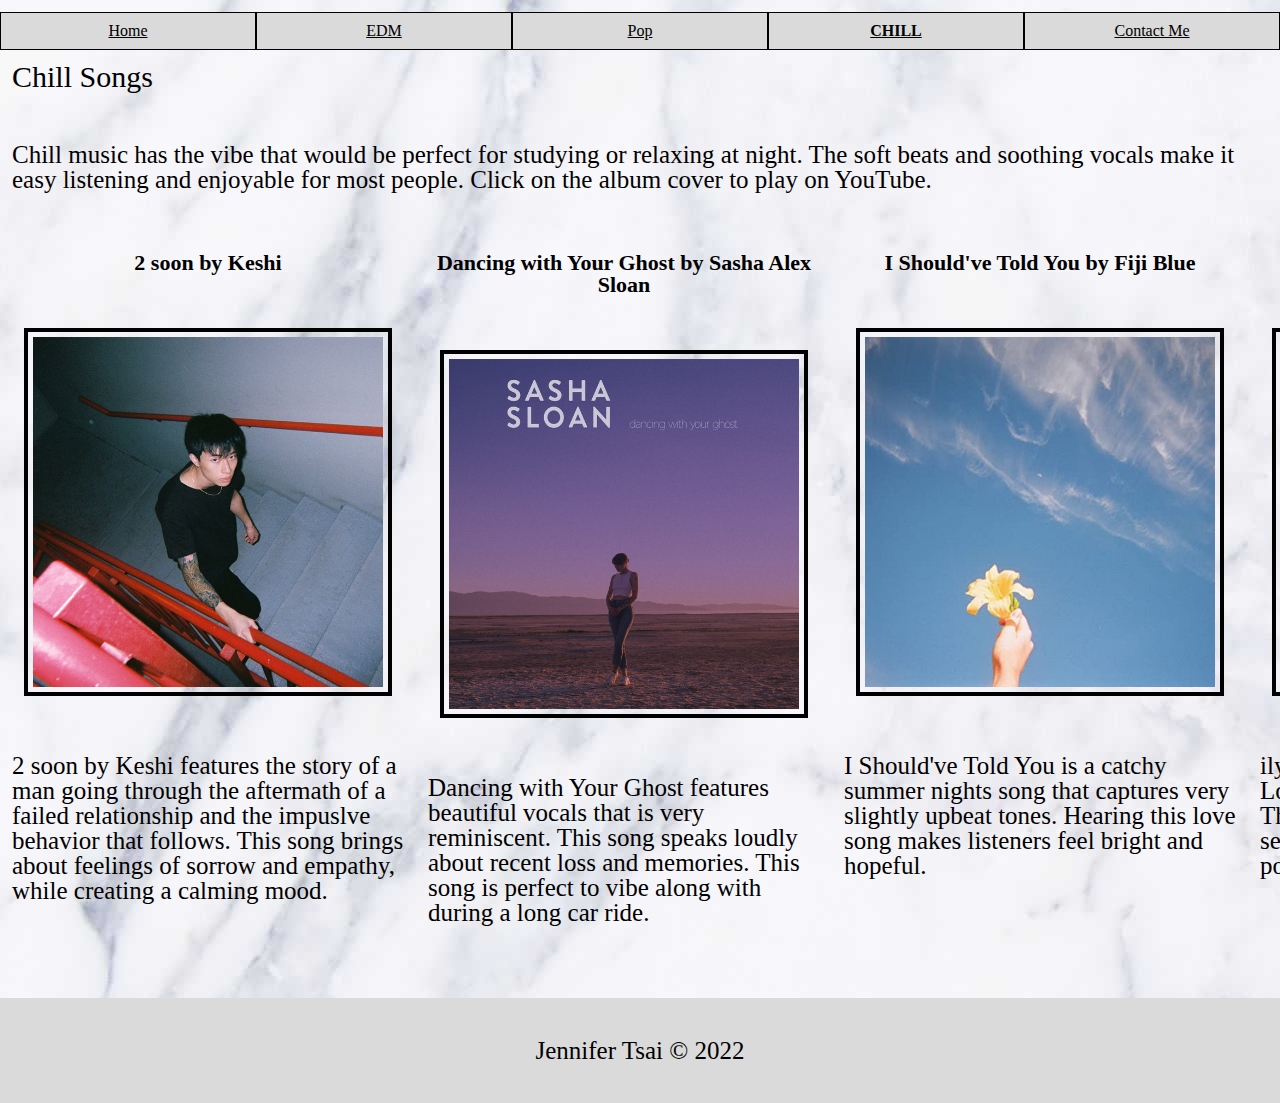
<file: chill.html>
<!DOCTYPE html>
<html lang="en">
<head>
	<meta charset="UTF-8">
	<meta name="viewport" content="width=device-width, initial-scale=1.0">
	<link rel="icon" href="images/favicon.jpeg">
	<link rel="stylesheet" href="css/html5reset.css">
	<link rel="stylesheet" href="css/style.css">
	<title>Chill</title>
	<!-- Global site tag (gtag.js) - Google Analytics -->
	<script async src="https://www.googletagmanager.com/gtag/js?id=G-C5PR8TGGSH"></script>
	<script>
	window.dataLayer = window.dataLayer || [];
	function gtag(){dataLayer.push(arguments);}
	gtag('js', new Date());

	gtag('config', 'G-JY5RLNJJBR');
	</script>
</head>
<body>
	<!--Skip to Main Content -->
	<a class = "skip" href="#main">Skip to Main Content</a>
	<header>
	  <nav>
		<ul>
			<li><a href = "index.html">Home</a></li>
            <li><a href = "edm.html">EDM</a></li>
            <li><a href = "pop.html">Pop</a></li>
            <li class="active"><a href = "chill.html">Chill</a></li>
			<li><a href = "form_template.html">Contact Me</a></li>
		</ul>
	</nav>
	<h1>Chill Songs</h1>
	</header>
	<main id="main">
	<p id="desc">Chill music has the vibe that would be perfect for studying or relaxing at night. The soft beats and soothing vocals make it easy listening and enjoyable for most people. Click on the album cover to play on YouTube.</p>
	<header class = "flex">
	<div class="card">
	<header id="title">2 soon by Keshi</header>
	<a href="https://youtu.be/Qmt9Bzrf29k" target="_blank">
		<img src = "images/2_soon.jpeg" alt = "2 Soon" width="200"/>
	</a>
	<p>2 soon by Keshi features the story of a man going through the aftermath of a failed relationship 
		and the impuslve behavior that follows. This song brings about feelings of sorrow and empathy, while creating a calming mood.
	</p>
	</div>
	<div class="card">
	<header id="title">Dancing with Your Ghost by Sasha Alex Sloan</header>
	<a href="https://www.youtube.com/watch?v=Qzc_aX8c8g4" target="_blank">
        <img src = "images/dancing_with_your_ghost.jpeg" alt = "Dancing With Your Ghost" width="200"/>
	</a>
		<p>Dancing with Your Ghost features beautiful vocals that is very reminiscent. This song speaks loudly about recent loss and memories.
			This song is perfect to vibe along with during a long car ride. 
		</p>
	</div>
	<div class="card">
	<header id="title">I Should've Told You by Fiji Blue</header>
	<a href="https://www.youtube.com/watch?v=2LWZ_FgFCXY" target="_blank">
        <img src = "images/i_shouldve_told_you.jpg" alt = "I Should've Told You" width="200"/>
	</a>
		<p>I Should've Told You is a catchy summer nights song that captures very slightly upbeat tones. Hearing this love song makes listeners feel bright and hopeful.</p>
	</div>
	<div class="card">
	<header id="title">ily by Surf Mesa</header>
	<a href="https://www.youtube.com/watch?v=piOIvNO2M8Q" target="_blank">
        <img src = "images/ily.jpeg" alt = "ily" width="200"/>
	</a>
		<p>ily is remake of the popular classic "I Love You Baby" by Frank Sinatra. This song, in comparison, is more sentimental and futuristic with the soft pop beats and vocals.</p>
	</div>
	<div class="card">
	<header id="title">lovely by Billie Eilish and Khalid</header>
	<a href="https://www.youtube.com/watch?v=V1Pl8CzNzCw" target="_blank">
        <img src = "images/lovely.jpeg" alt = "Lovely" width="200"/>
	</a>
		<p>lovely by Billie Eilish is a masterpiece that shows off both artists incredible vocals. The switch offs between pure vocals and heavy build ups makes the song absolutely jaw-dropping.</p>
	</div>
	<div class="card">
	<header id="title">Lowkey by NIKI</header>
	<a href="https://www.youtube.com/watch?v=mxyucLe9YE4" target="_blank">
        <img src = "images/lowkey.jpeg" alt = "Lowkey" width="200"/>
	</a>
		<p>Lowkey by NIKI is a catchy song with fiesty notes. This song encapsulates what I most envision as chill music. 
			The bell sounds and bass in the background make the song so unique, coupled with her breathy voice.</p>
	</div>
	<div class="card">
	<header id="title">Rollerblades by Blake Rose</header>
	<a href="https://www.youtube.com/watch?v=VKY6R5_IbcA" target="_blank">
        <img src = "images/rollerblades.jpeg" alt = "Rollerblades" width="200"/>
	</a>
		<p>Rollerblades is by a more lowkey artist that deserves so much more fame. I would use this song in a coming of age movie as it brings about feelings of youthfulness and growth.
			The band that is featured in the back is a perfect way to accompany the song.
		</p>
	</div>
	<div class="card">
	<header id="title">Double Take by Dhruv</header>
	<a href="https://www.youtube.com/watch?v=uQiF1yOnzDg" target="_blank">
        <img src = "images/double_take.jpeg" alt = "Double Take" width="200"/>
	</a>
		<p>Double Take has a sexy and mature feel to it. The groovy vocals and guitar notes make the song addictive. 
			Dhruv is able to switch into falsetto ever so slightly, making the song even more mesmerizing.</p>
	</div>
	<div class="card">
	<header id="title">Alone With You by Alina Baraz</header>
	<a href="https://www.youtube.com/watch?v=htxDCKpXpWU" target="_blank">
        <img src = "images/alone_with_you.jpeg" alt = "Alone With You" width="200"/>
	</a>
		<p>Alone With You has a very sensual vibe, combining beats and breathy vocals that resonate deeply. 
			This song is a perfect listen on a gloomy rainy day indoors. </p>
	</div>
	</header>
	</main>
	<footer>
		<p>Jennifer Tsai &copy; 2022</p>
	</footer>
</body>
</html>
</file>
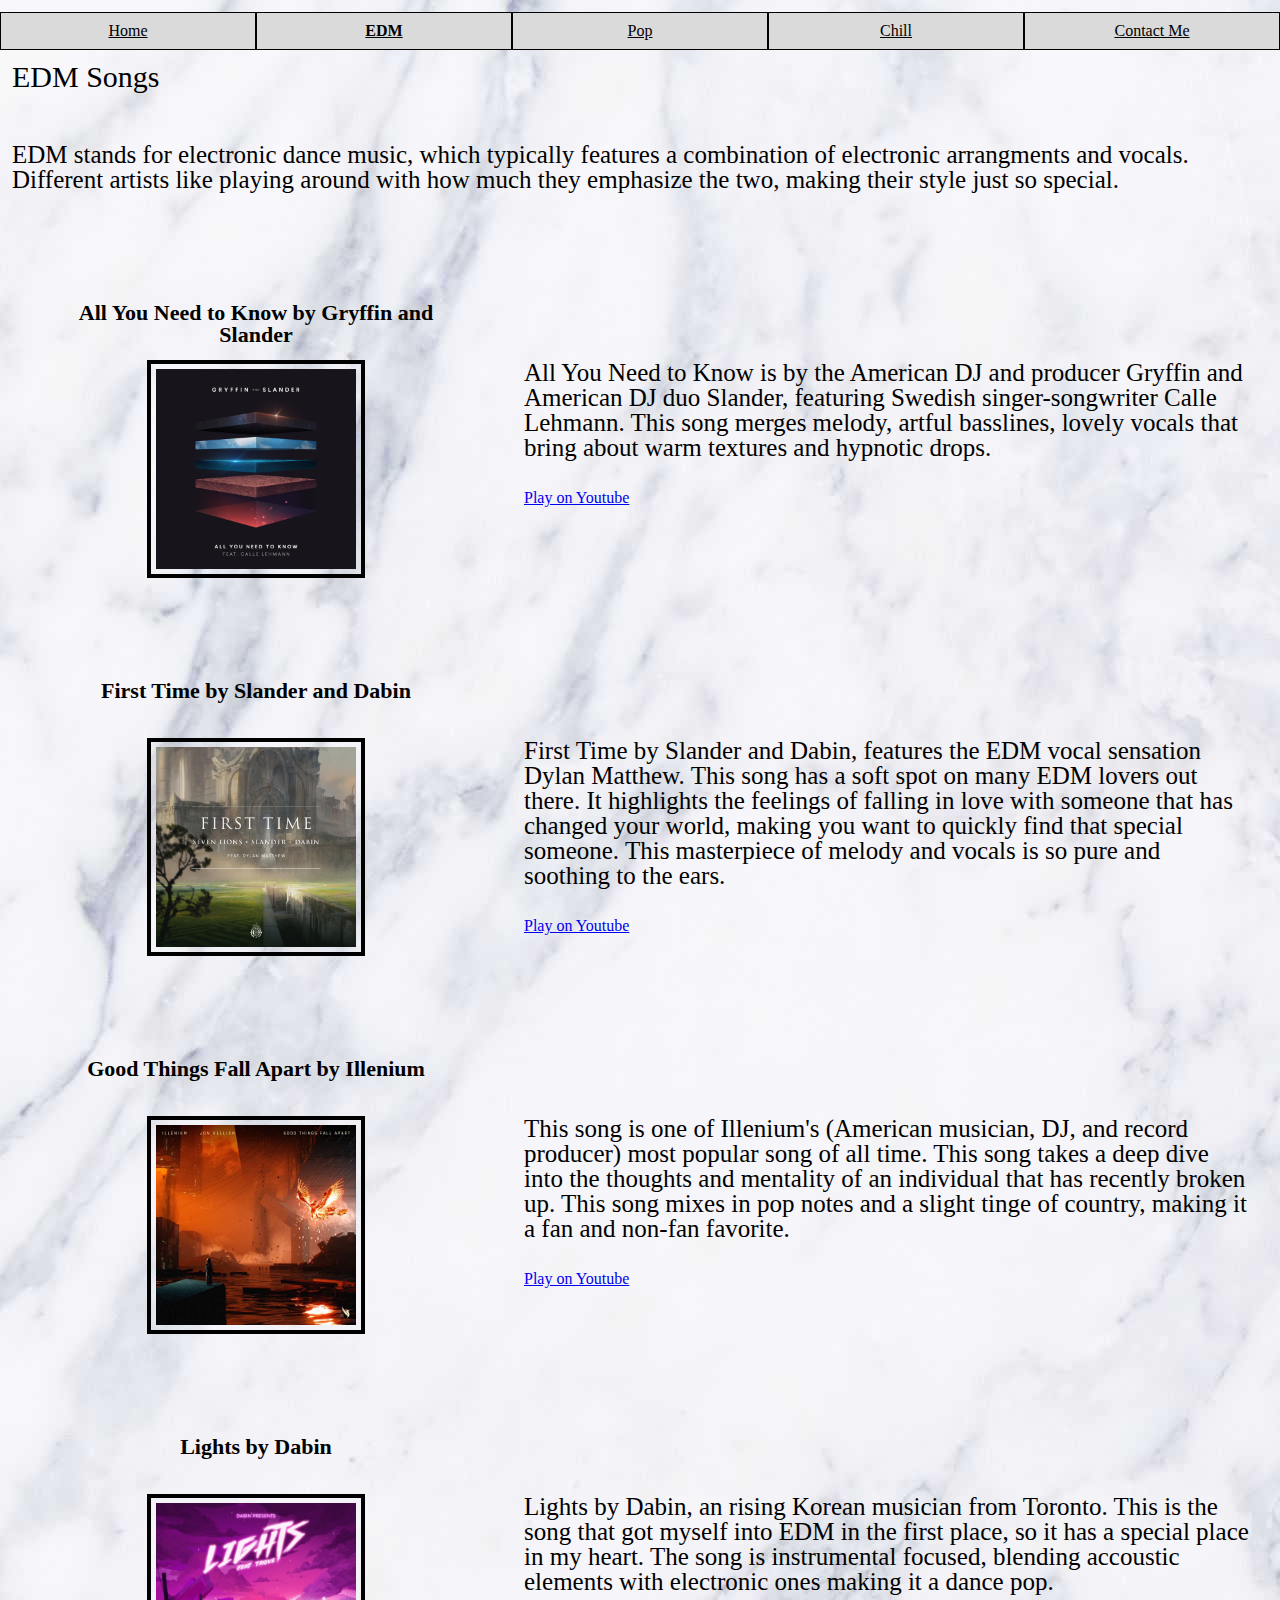
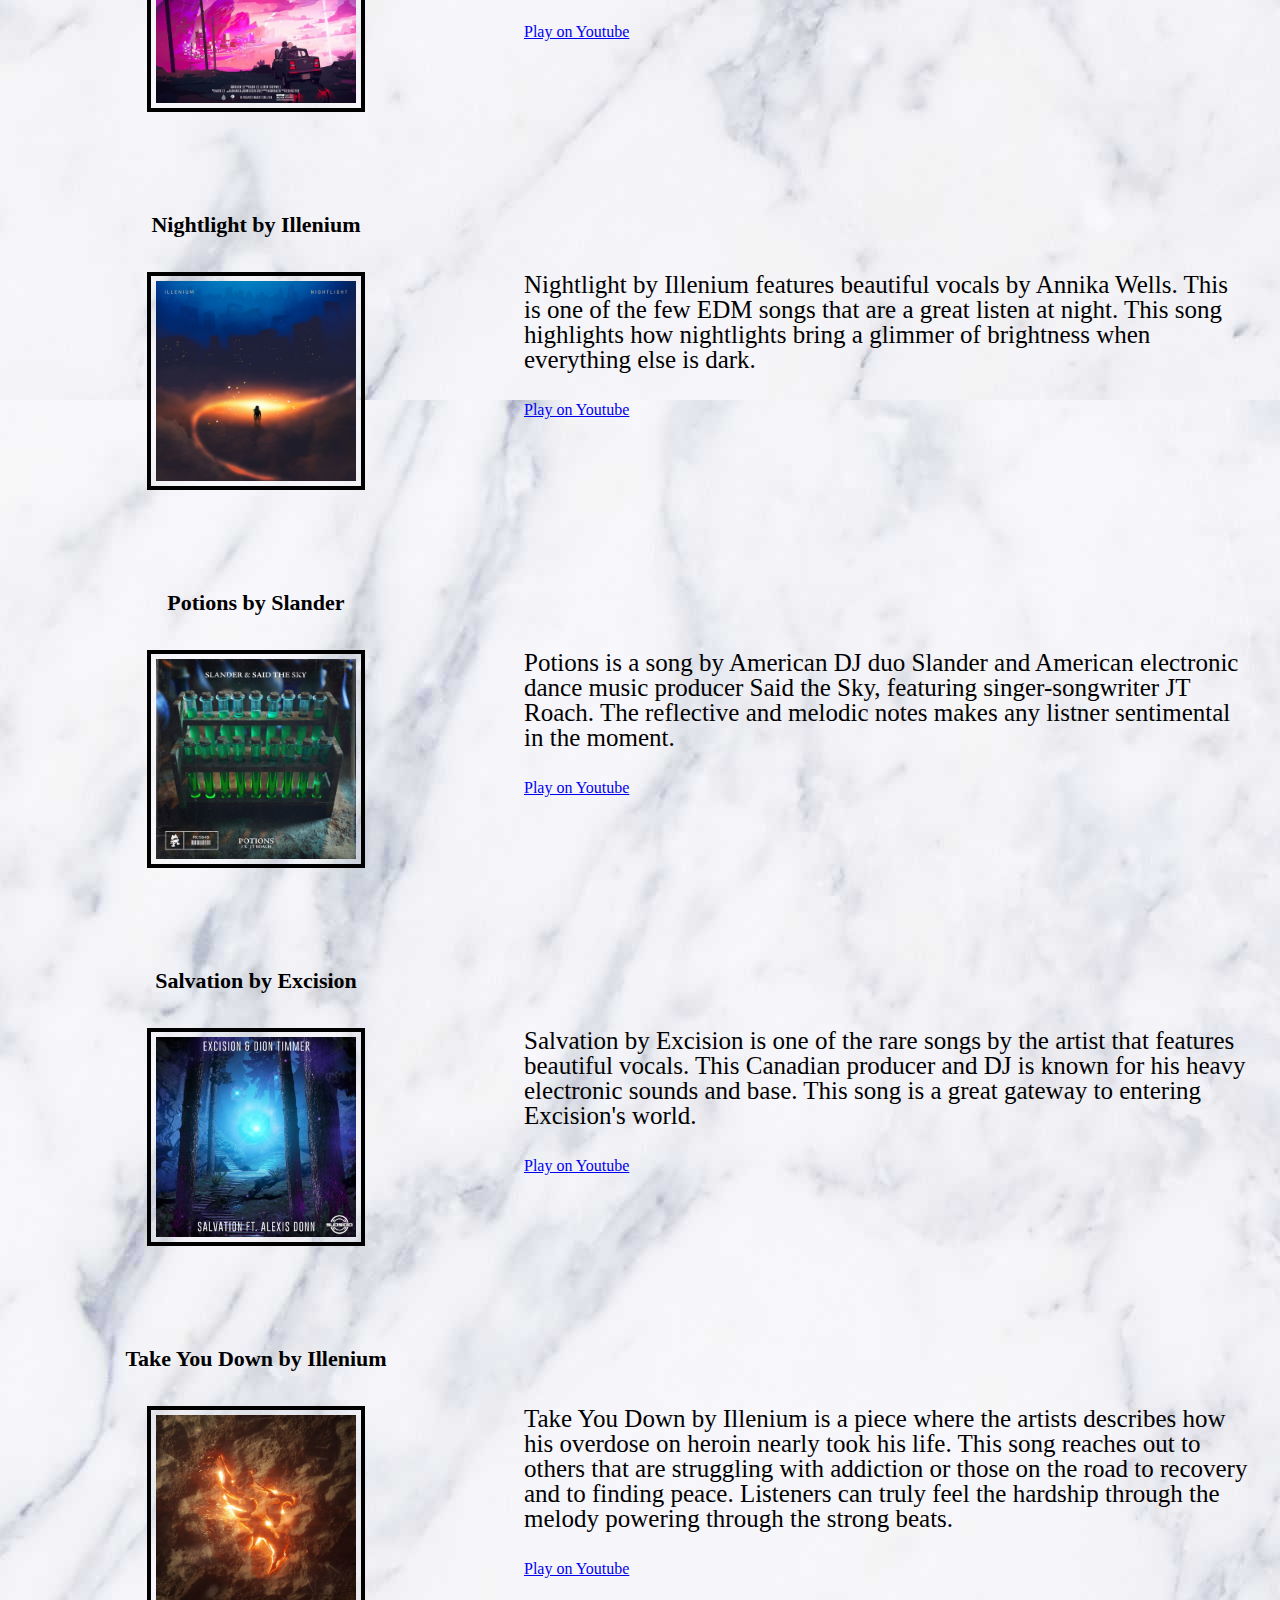
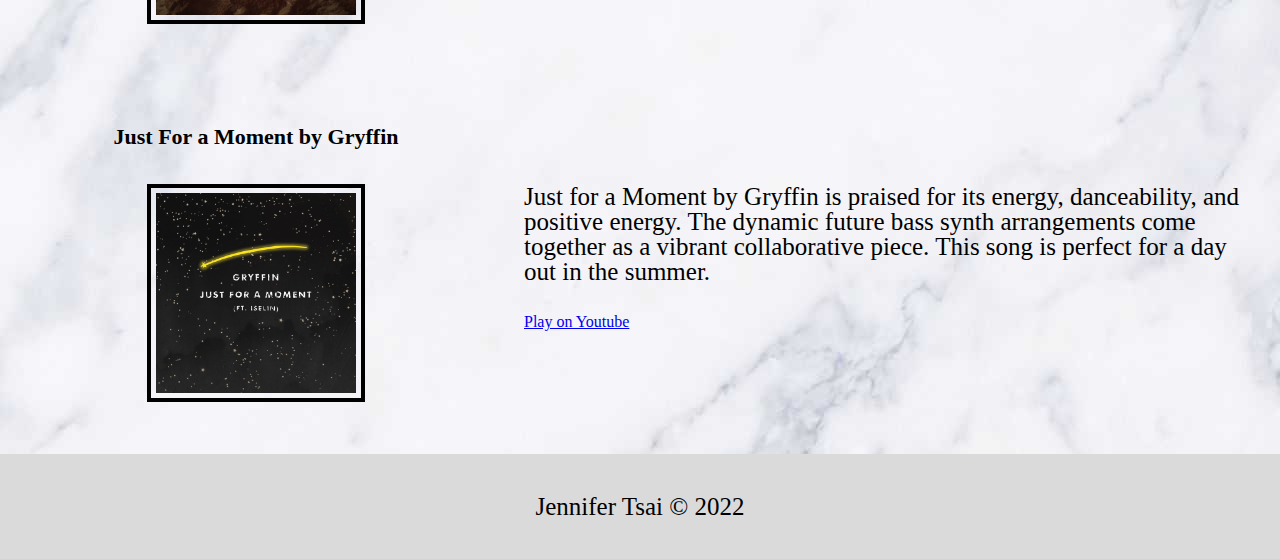
<file: edm.html>
<!DOCTYPE html>
<html lang="en">
<head>
	<meta charset="UTF-8">
	<meta name="viewport" content="width=device-width, initial-scale=1.0">
	<link rel="icon" href="images/favicon.jpeg">
	<link rel="stylesheet" href="css/html5reset.css">
	<link rel="stylesheet" href="css/style.css">
	<title>EDM</title>
	<!-- Global site tag (gtag.js) - Google Analytics -->
	<script async src="https://www.googletagmanager.com/gtag/js?id=G-C5PR8TGGSH"></script>
	<script>
	window.dataLayer = window.dataLayer || [];
	function gtag(){dataLayer.push(arguments);}
	gtag('js', new Date());

	gtag('config', 'G-JY5RLNJJBR');
	</script>
</head>
<body>
	<!--Skip to Main Content -->
	<a class = "skip" href="#main">Skip to Main Content</a>
	<header>
	  <nav>
		<ul>
			<li><a href = "index.html">Home</a></li>
            <li class="active"><a href = "edm.html">EDM</a></li>
            <li><a href = "pop.html">Pop</a></li>
            <li><a href = "chill.html">Chill</a></li>
			<li><a href = "form_template.html">Contact Me</a></li>
		</ul>
	</nav>
	
	<h1>EDM Songs</h1>
	</header>
	<main id="main">
	<p id="desc">EDM stands for electronic dance music, which typically features a combination of electronic arrangments and vocals. 
		Different artists like playing around with how much they emphasize the two, making their style just so special.</p>
	<header class="container">
	<div class = "all title">
	<header id="title">All You Need to Know by Gryffin and Slander</header>
	</div>	
	<div class = "all-image">
		<img src = "images/all_you_need_to_know.jpeg" alt = "All You Need To Know" width="200"/>
	</div>
	<div class = "all-desc">
		<p> All You Need to Know is by the American DJ and producer Gryffin and American DJ duo Slander, featuring Swedish singer-songwriter Calle Lehmann.
			This song merges melody, artful basslines, lovely vocals that bring about warm textures and hypnotic drops.
		</p>
		<a href="https://www.youtube.com/watch?v=QShq1KGbEOk&ab_channel=GryffinVEVO" target="_blank">Play on Youtube</a>
	</div>
	<div class = "first title">
	<header id="title"> First Time by Slander and Dabin</header>
	</div>
	<div class = "first-image">
        <img src = "images/first_time.jpeg" alt = "First Time" width="200"/>
	</div>
	<div class = "first-desc">
		<p> First Time by Slander and Dabin, features the EDM vocal sensation Dylan Matthew. This song has a soft spot on many EDM lovers out there. 
			It highlights the feelings of falling in love with someone that has changed your world, making you want to quickly find that special someone. 
		This masterpiece of melody and vocals is so pure and soothing to the ears.</p>
		<a href="https://www.youtube.com/watch?v=oyxklxISius&ab_channel=SEVENLIONSofficial" target="_blank">Play on Youtube</a>
	</div>
	<div class = "good title">
	<header id="title"> Good Things Fall Apart by Illenium</header>
	</div>
	<div class = "good-image">
        <img src = "images/good_things_fall_apart.jpeg" alt = "Good Things Fall Apart" width="200"/>
	</div>
		<div class = "good-desc">
		<p> This song is one of Illenium's (American musician, DJ, and record producer) most popular song of all time. This song takes a deep dive into the thoughts and mentality of an individual that has recently broken up. 
			This song mixes in pop notes and a slight tinge of country, making it a fan and non-fan favorite.</p>
			<a href="https://www.youtube.com/watch?v=XpmeVNxZ-Ks&ab_channel=IlleniumVEVO" target="_blank">Play on Youtube</a>
		</div>
	<div class = "lights title">
	<header id="title"> Lights by Dabin</header>
	</div>
	<div class = "lights-image">
        <img src = "images/lights.jpeg" alt = "Lights" width="200"/>
	</div>
		<div class = "lights-desc">
		<p> Lights by Dabin, an rising Korean musician from Toronto. This is the song that got myself into EDM in the first place, so it has a special place in my heart.
			The song is instrumental focused, blending accoustic elements with electronic ones making it a dance pop. </p>
			<a href="https://www.youtube.com/watch?v=G95ARbgLoyY&ab_channel=MrSuicideSheep" target="_blank">Play on Youtube</a>
		</div>
	<div class = "nightlight title">
	<header id="title"> Nightlight by Illenium</header>
	</div>
	<div class = "nightlight-image">
        <img src = "images/nightlight.jpeg" alt = "Nightlight" width="200"/>
	</div>
		<div class = "nightlight-desc">
		<p> Nightlight by Illenium features beautiful vocals by Annika Wells. This is one of the few EDM songs that are a great listen at night.
			This song highlights how nightlights bring a glimmer of brightness when everything else is dark.</p>
			<a href="https://www.youtube.com/watch?v=klp-RReW0jY" target="_blank">Play on Youtube</a>
		</div>
	<div class = "potions title">
	<header id="title"> Potions by Slander</header>
	</div>
	<div class = "potions-image">
        <img src = "images/potions.jpeg" alt = "Potions" width="200"/>
	</div>
		<div class = "potions-desc">
		<p> Potions is a song by American DJ duo Slander and American electronic dance music producer Said the Sky, featuring singer-songwriter JT Roach.
			The reflective and melodic notes makes any listner sentimental in the moment. 
		</p>
		<a href="https://www.youtube.com/watch?v=JeeBVSNk46I" target="_blank">Play on Youtube</a>
	</div>
	<div class = "salvation title">
	<header id="title"> Salvation by Excision</header>
	</div>
	<div class = "salvation-image">
        <img src = "images/salvation.jpeg" alt = "Salvation" width="200"/>
	</div>
		<div class = "salvation-desc">
		<p> Salvation by Excision is one of the rare songs by the artist that features beautiful vocals. This Canadian producer and DJ is known for his heavy electronic sounds and base.
			This song is a great gateway to entering Excision's world. 
		</p>
		<a href="https://www.youtube.com/watch?v=3e6NWupEZyE" target="_blank">Play on Youtube</a>
	</div>
	<div class = "take title">
	<header id="title"> Take You Down by Illenium</header>
	</div>
	<div class = "take-image">
        <img src = "images/take_you_down.jpeg" alt = "Take You Down" width="200"/>
	</div>
		<div class = "take-desc">
		<p> Take You Down by Illenium is a piece where the artists describes how his overdose on heroin nearly took his life.
			This song reaches out to others that are struggling with addiction or those on the road to recovery and to finding peace.
			Listeners can truly feel the hardship through the melody powering through the strong beats.
		</p>
		<a href="https://www.youtube.com/watch?v=SL_-RqReveA" target="_blank">Play on Youtube</a>
	</div>
	<div class = "just title">
	<header id="title"> Just For a Moment by Gryffin</header>
	</div>
	<div class = "just-image">
        <img src = "images/just_for_a_moment.jpeg" alt = "Just For a Moment" width="200"/>
	</div>
		<div class = "just-desc">
		<p> Just for a Moment by Gryffin is praised for its energy, danceability, and positive energy. 
			The dynamic future bass synth arrangements come together as a vibrant collaborative piece. This song is perfect for a day out in the summer.</p>
			<a href="https://www.youtube.com/watch?v=NgSFun7F8dI" target="_blank">Play on Youtube</a>
		</div>
	</header>
	</main>
	<footer>
		<p>Jennifer Tsai &copy; 2022</p>
	</footer>
</body>
</html>
</file>
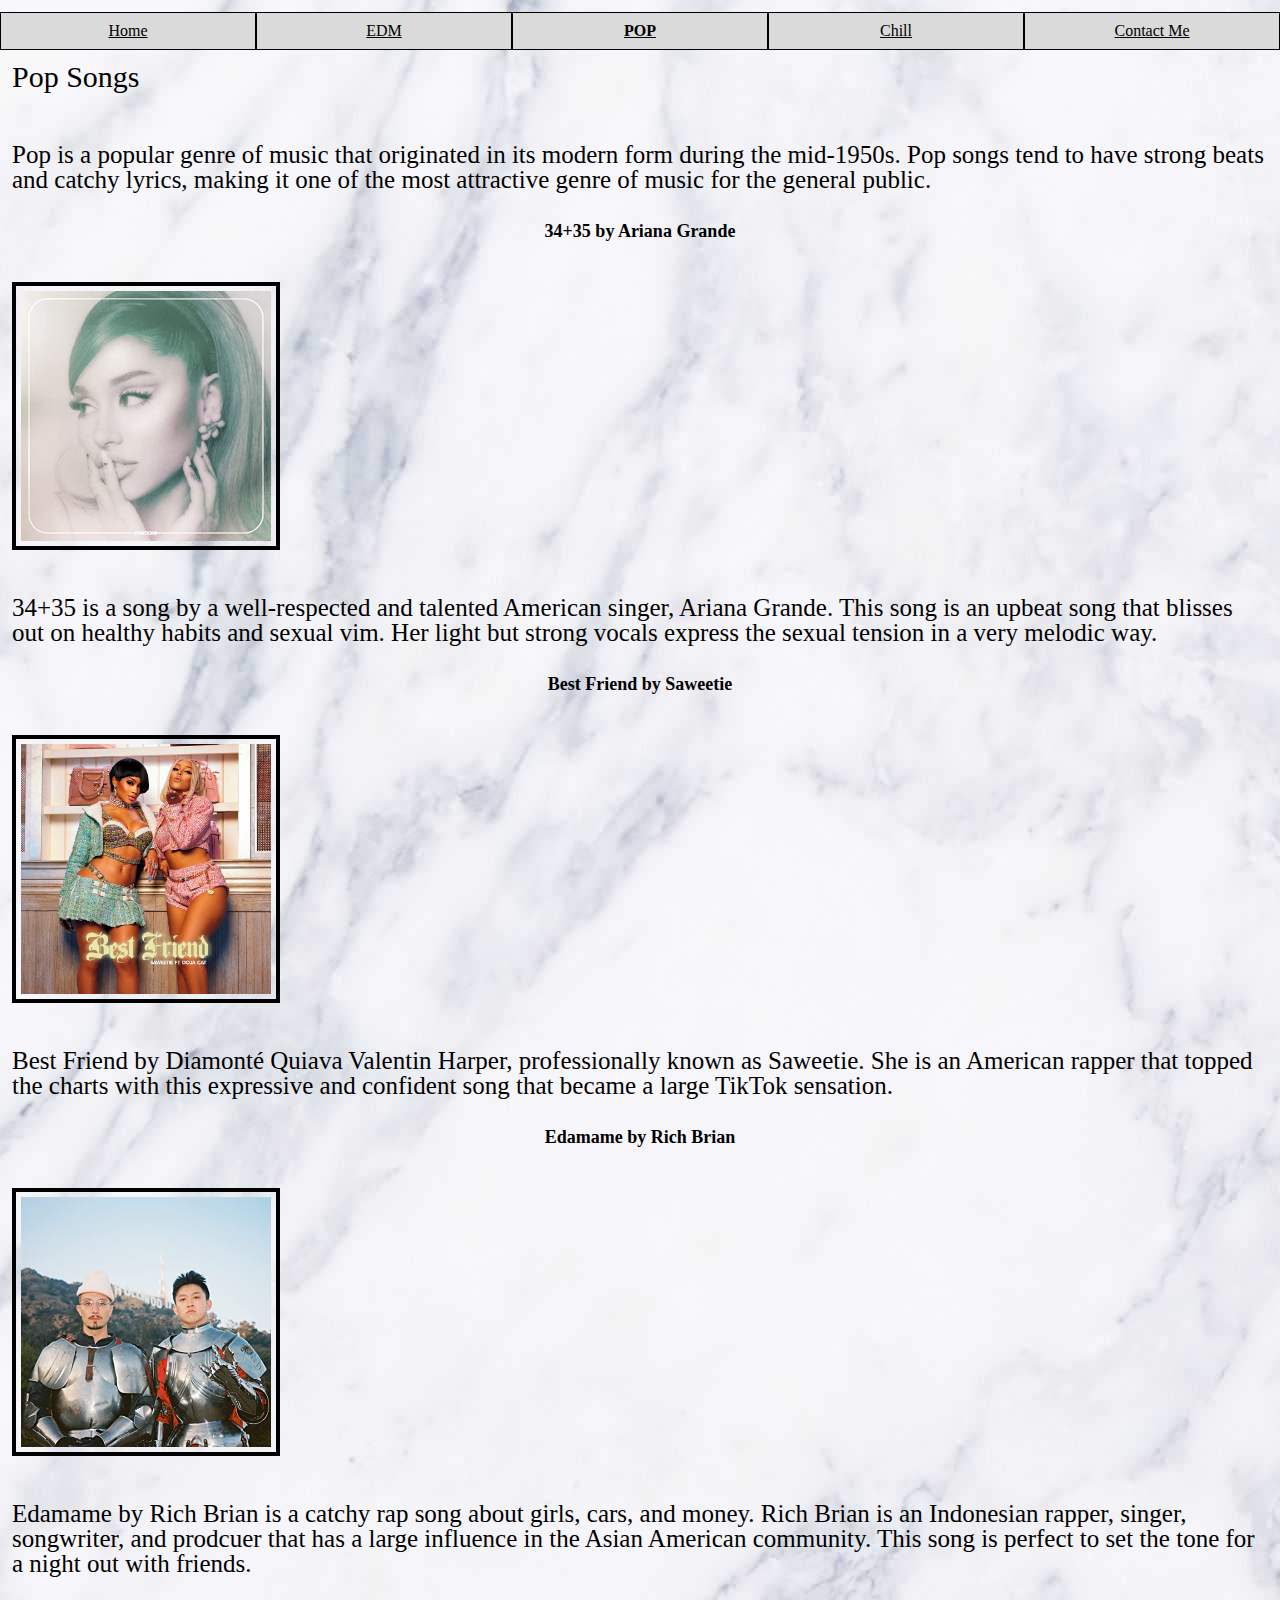
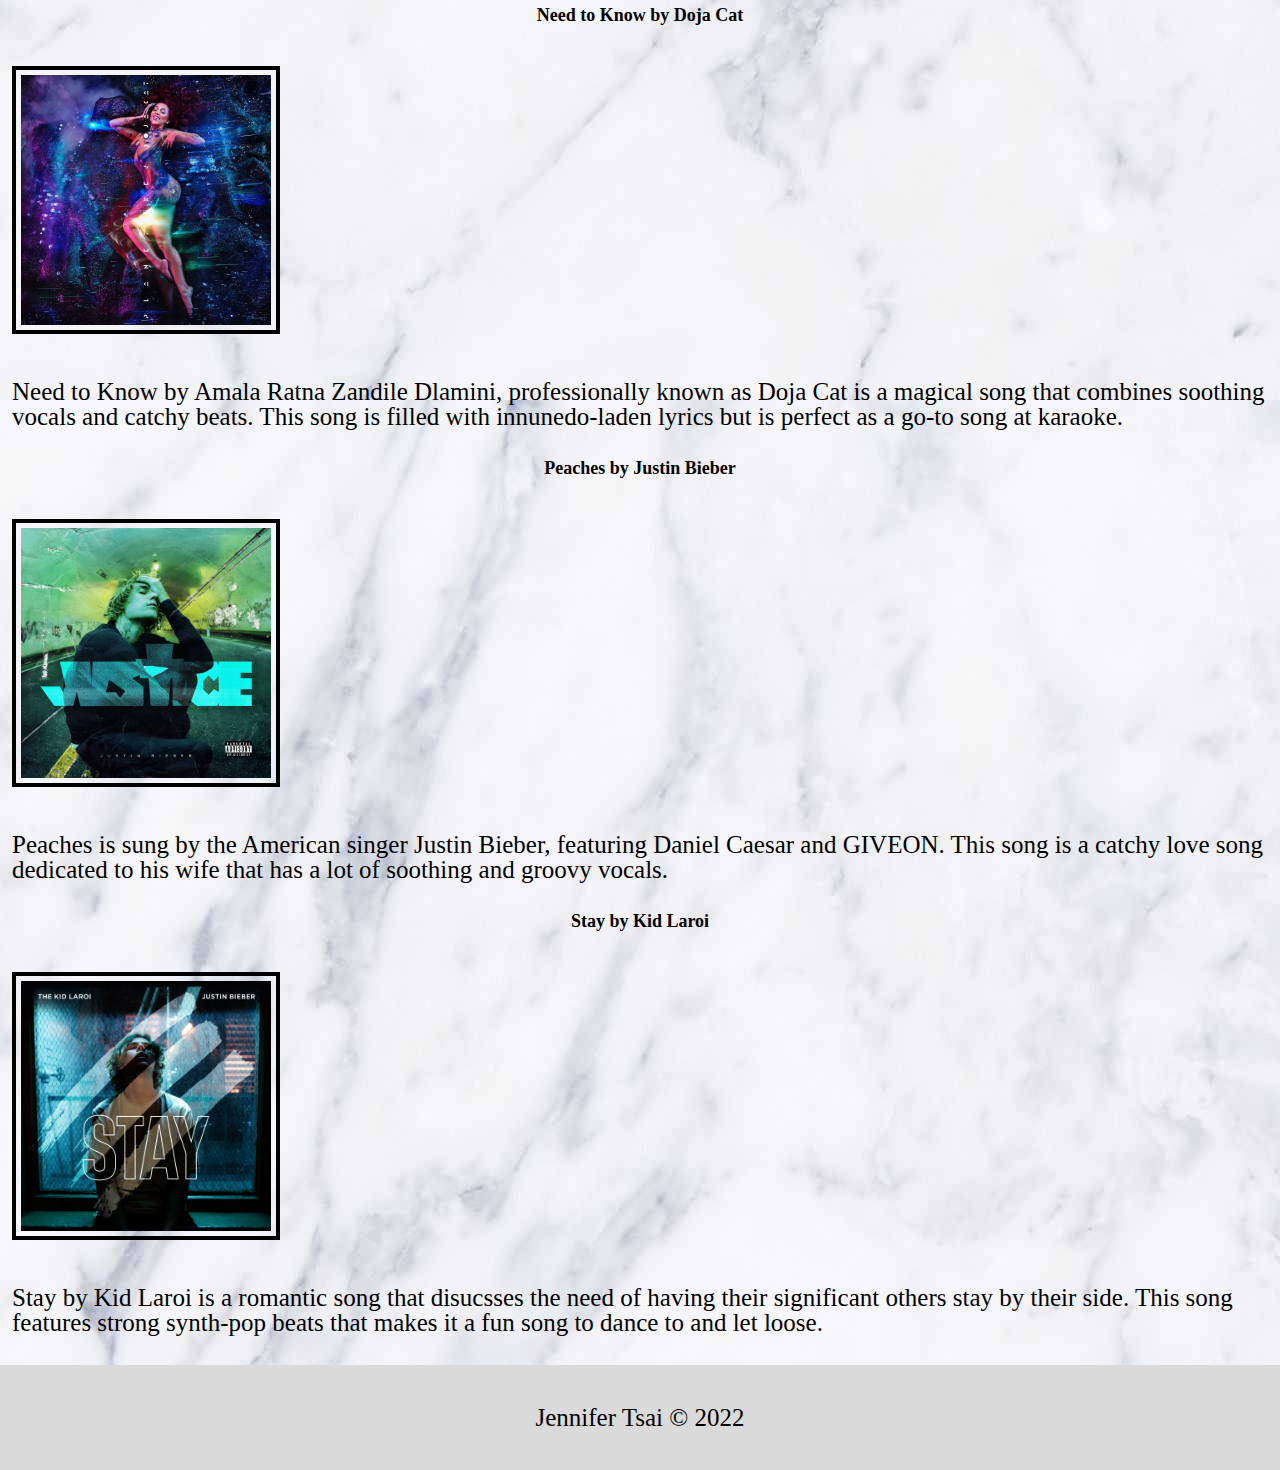
<file: pop.html>
<!DOCTYPE html>
<html lang="en">
<head>
	<meta charset="UTF-8">
	<meta name="viewport" content="width=device-width, initial-scale=1.0">
	<link rel="icon" href="images/favicon.jpeg">
	<link rel="stylesheet" href="css/html5reset.css">
	<link rel="stylesheet" href="css/style.css">
	<title>Pop</title>
	<!-- Global site tag (gtag.js) - Google Analytics -->
	<script async src="https://www.googletagmanager.com/gtag/js?id=G-C5PR8TGGSH"></script>
	<script>
	window.dataLayer = window.dataLayer || [];
	function gtag(){dataLayer.push(arguments);}
	gtag('js', new Date());

	gtag('config', 'G-JY5RLNJJBR');
	</script>
</head>
<body>
	<!--Skip to Main Content -->
	<a class = "skip" href="#main">Skip to Main Content</a>
	<header>
	  <nav>
		<ul>
			<li><a href = "index.html">Home</a></li>
            <li><a href = "edm.html">EDM</a></li>
            <li class="active"><a href = "pop.html">Pop</a></li>
            <li><a href = "chill.html">Chill</a></li>
			<li><a href = "form_template.html">Contact Me</a></li>
		</ul>
	</nav>
	<h1>Pop Songs</h1>
	</header>

	
	<main id = "main">
		<p id="desc">Pop is a popular genre of music that originated in its modern form during the mid-1950s. 
			Pop songs tend to have strong beats and catchy lyrics, making it one of the most attractive genre of music for the general public.</p>
	<header id="title"> 34+35 by Ariana Grande</header>
		<img src = "images/34+35.jpg" alt = "34+35" width="200"/>
		<p> 34+35 is a song by a well-respected and talented American singer, Ariana Grande. 
			This song is an upbeat song that blisses out on healthy habits and sexual vim. Her light but strong vocals express the sexual tension in a very melodic way.</p>
	<header id="title"> Best Friend by Saweetie</header>
        <img src = "images/best_friend.jpeg" alt = "Best Friend" width="200"/>
		<p>Best Friend by Diamonté Quiava Valentin Harper, professionally known as Saweetie. 
			She is an American rapper that topped the charts with this expressive and confident song that became a large TikTok sensation.</p>
	<header id="title"> Edamame by Rich Brian</header>
		<img src = "images/edamame.jpg" alt = "Edamame" width="200"/>
		<p> Edamame by Rich Brian is a catchy rap song about girls, cars, and money. 
			Rich Brian is an Indonesian rapper, singer, songwriter, and prodcuer that has a large influence in the Asian American community.
		This song is perfect to set the tone for a night out with friends.</p>
	<header id="title"> Need to Know by Doja Cat</header>
        <img src = "images/need_to_know.jpeg" alt = "Need To Know" width="200"/>
		<p> Need to Know by Amala Ratna Zandile Dlamini, professionally known as Doja Cat is a magical song that combines soothing vocals and catchy beats. 
			This song is filled with innunedo-laden lyrics but is perfect as a go-to song at karaoke.
		</p>
	<header id="title"> Peaches by Justin Bieber</header>
        <img src = "images/peaches.jpeg" alt = "Peaches" width="200"/>
		<p> Peaches is sung by the American singer Justin Bieber, featuring Daniel Caesar and GIVEON. 
			This song is a catchy love song dedicated to his wife that has a lot of soothing and groovy vocals. </p>
	<header id="title"> Stay by Kid Laroi</header>
        <img src = "images/stay.jpeg" alt = "Stay" width="200"/>
		<p> Stay by Kid Laroi is a romantic song that disucsses the need of having their significant others stay by their side. 
			This song features strong synth-pop beats that makes it a fun song to dance to and let loose. </p>
        
	</main>
	<footer>
		<p>Jennifer Tsai &copy; 2022</p>
	</footer>
</body>
</html>
</file>
<file: css/style.css>
/*Utilize a Google font*/
@font-face{
    font-family: 'Poppins';
    src: url(https://fonts.googleapis.com/css2?family=Poppins&display=swap.woff2) format('woff2');
}

/* 1. Identify the header, main, and footer of your page and add a skip to content link. */
body{
    font-family: Georgia, 'Times New Roman';
    background-image: url('../images/marble.jpeg');
}
h1{
    font-size: 30px;
    margin: 12px;
    /* font-family: Georgia, 'Times New Roman'; */
    padding-top: 50px;
}

/* 2. Add the paragraph and link tags */
p {
    font-size: 18px;
    /* font-family: Georgia, 'Times New Roman'; */
    margin: 30px 12px;
    /* max-width: 500px; */
}
#desc{
    font-size: 18px;
    /* font-family: Georgia, 'Times New Roman'; */
    margin: 30px 12px;
    padding-top: 20px;
}

/** DONE IN HTML **/

/* 4. Style the links to in your site - make sure to indicate which one is the current page */
nav li{
	background-color: #dadada;
    box-sizing: border-box;
    float: left;
	padding: 10px 0px;
	width: 20%;
	border: 1px solid black;
	/* display: inline-block; */
    text-align: center;
}
#title{
    font-weight: bold;
    font-size: 18px;
    margin: 30px 12px;
    text-align: center;
}
a:hover{color: red;}

.active{
    font-weight: bold;
    text-transform: uppercase;
}
a[href]{
    margin: 12px;
}

/* 5. Add style to your images focusing on the box model. */

img{
    margin: 12px;
    width: 250px;
    padding: 5px;
    border: 4px solid black;
}

/* 6. Add a hover style to your images */ 

img:hover{
   filter: grayscale();
   /* border: dashed; */
}
footer{
    background-color: #dadada;
    padding: 10px;
    text-align: center;
    margin-top: 30px;
}
/*Added this so the links stay the same color*/
nav a:visited{color: black;}
nav a:link{color:black;}

/*Contact Me page formatting*/
fieldset{
    text-align: center;
    font-family: Poppins;
    font-size: 18px;
}

label{
    display: inline-block;
    width: 140px;
    text-align: left;
}
fieldset legend{
    font-weight: bold;
    font-size: 25px;
    padding: 20px 0 20px 0;
}

div{
    margin-bottom: 10px;
}
/*Adjust remember me button to align with others*/
label[for=remember_id]{
    /* align-items: left; */
    width: 110px;
}
/*left align elements*/
#favorite{
    text-align: left;
    padding-left: 4px;
}
#fav{
    top: 50%;
    transform: translateY(-50%);
    -ms-transform: translateY(-50%);
    -moz-transform: translateY(-50%);
    -webkit-transform: translateY(-50%);
    -o-transform: translateY(-50%);
}
fieldset #main{
    width: 300px;
    margin: auto;
}

/*animate one of the images*/
#grow{
    animation-name: growimage;
    animation-duration: 5s;
}
@keyframes growimage {
    from {width: 25px; opacity:0;}
    to {width: 300px;opacity:1;}
    
}

/*Add grid to EDM page*/
/*2x18 grid style; row1: title and image row2: desc*/
.container{
    display: grid;
    grid-template-columns: 0.5fr 1.5fr;
    grid-template-rows: repeat(18,0.5fr);
    /* overflow: scroll; */
}
/*shrink image and center in grid*/
.container img{
    display: block;
    margin-left: auto;
    margin-right: auto;
    width: 120px;
    height: 120px;

}
/*desc spans both columns on the second row*/
.all-desc, .first-desc, .good-desc, .lights-desc, .nightlight-desc, .potions-desc, .salvation-desc, .take-desc, .just-desc{
    grid-column: 1 / span 2;
}
/*Add flex to Chill page*/

.flex{
    display: flex;
    /* overflow: scroll; */
    flex-direction: column;
}
.card{
    display: flex;
    flex-direction: column;
    flex: 1;
}


@media screen and (min-width: 700px){
    .container{
        grid-template-columns: 0.8fr 0.7fr 1.5fr;
        grid-template-rows: repeat(9,1fr); 
    }
    .all, .first, .good, .lights, .nightlight, .potions, .salvation, .take, .just{
        grid-column: 1;
    }
    .all-image, .first-image, .good-image, .lights-image, .nightlight-image, .potions-image, .salvation-image, .take-image, .just-image{
        grid-column: 2;
    }
    .all-desc, .first-desc, .good-desc, .lights-desc, .nightlight-desc, .potions-desc, .salvation-desc, .take-desc, .just-desc{
        grid-column: 3;
    }
    .container img{
        width: 150px;
        height: 150px;
    }
    .container p{
        margin-top: 12px;
        margin-right: 30px;
    }
    .flex{
        display: flex;
        flex-direction: row;
        overflow: scroll;
    }
    .card{
        display: flex;
        flex-direction: column;
    }
}
@media screen and (min-width: 900px){
    .container{
        grid-template-columns: 0.8fr 1.2fr;
        grid-template-rows: repeat(18,0.5fr);
    }
    .all, .first, .good, .lights, .nightlight, .potions, .salvation, .take, .just{
        grid-column: 1;
    }
    .all-image, .first-image, .good-image, .lights-image, .nightlight-image, .potions-image, .salvation-image, .take-image, .just-image{
        grid-column: 1;
    }
    .all-desc, .first-desc, .good-desc, .lights-desc, .nightlight-desc, .potions-desc, .salvation-desc, .take-desc, .just-desc{
        grid-column: 2;
    }
    .container img{
        width: 200px;
        height: 200px;
    }
    .container #title{
        margin-bottom: 0px;
        position: relative;
        top: 50px;
        font-size: 22px;
        margin-left: 70px;
        margin-right: 70px;
    }
    .card img {
        width: 350px;
    }
    .card #title {
        font-size: 22px;
    }
    p{
        font-size: 25px;
    }
    main #desc{
        font-size: 25px;
    }
   
}

/*Invisible skip on load*/
a.skip{
    background: white;
    left: 0;
    padding: 6px;
    position: absolute;
    top: -40px;
    -webkit-transition: top 1s ease-out;
    transition: top 1s ease-out;
    z-index: 1;
}
  
a.skip:focus{
top:20px;
color: black;
text-decoration-style: solid;
}

/*Add parallax image to home page*/
div.parallax{
background-image: url('../images/paint.jpeg');
background-attachment: fixed;
background-position: center;
background-repeat: no-repeat;
background-size: cover;
/* width: 1000px; */
min-height: 350px;
}

/*FLIP CARD*/
div.flips{
    text-align: center;
}
img#flip{
    width: 270px;
    height: 280px;
    padding: 0;
    border: none;
}
.flip-card {
    background-color: transparent;
    width: 300px;
    height: 300px;
    perspective: 1000px;
    display: inline-block;
}

.flip-card-inner {
    position: relative;
    width: 100%;
    height: 100%;
    text-align: center;
    transition: transform 0.6s;
    transform-style: preserve-3d;
    box-shadow: 0 4px 8px 0 rgba(0,0,0,0.2);
}

.flip-card:hover .flip-card-inner, .flip-card:active .flip-card-inner, .flip-card:focus .flip-card-inner, .flip-card.focus-within .flip-card-inner{
    transform: rotateY(180deg);
}
  .flip-card-front, .flip-card-back {
    position: absolute;
    width: 100%;
    height: 100%;
    -webkit-backface-visibility: hidden;
    backface-visibility: hidden;
  }
  
  .flip-card-front {
    background-color: white;
    color: black;
  }
  
  .flip-card-back {
    background-color: #13561e;
    color: white;
    transform: rotateY(180deg);
  }
  /*turn off animation and flipcard*/
@media (prefers-reduced-motion: reduce){
    #grow{
        animation: none;
    }
    .flip-card:hover .flip-card-inner, .flip-card:active .flip-card-inner, .flip-card:focus .flip-card-inner, .flip-card.focus-within .flip-card-inner {
        transform: rotateY(0deg);
    }
    div.parallax{
        background-attachment: initial;
    }
}
</file>
